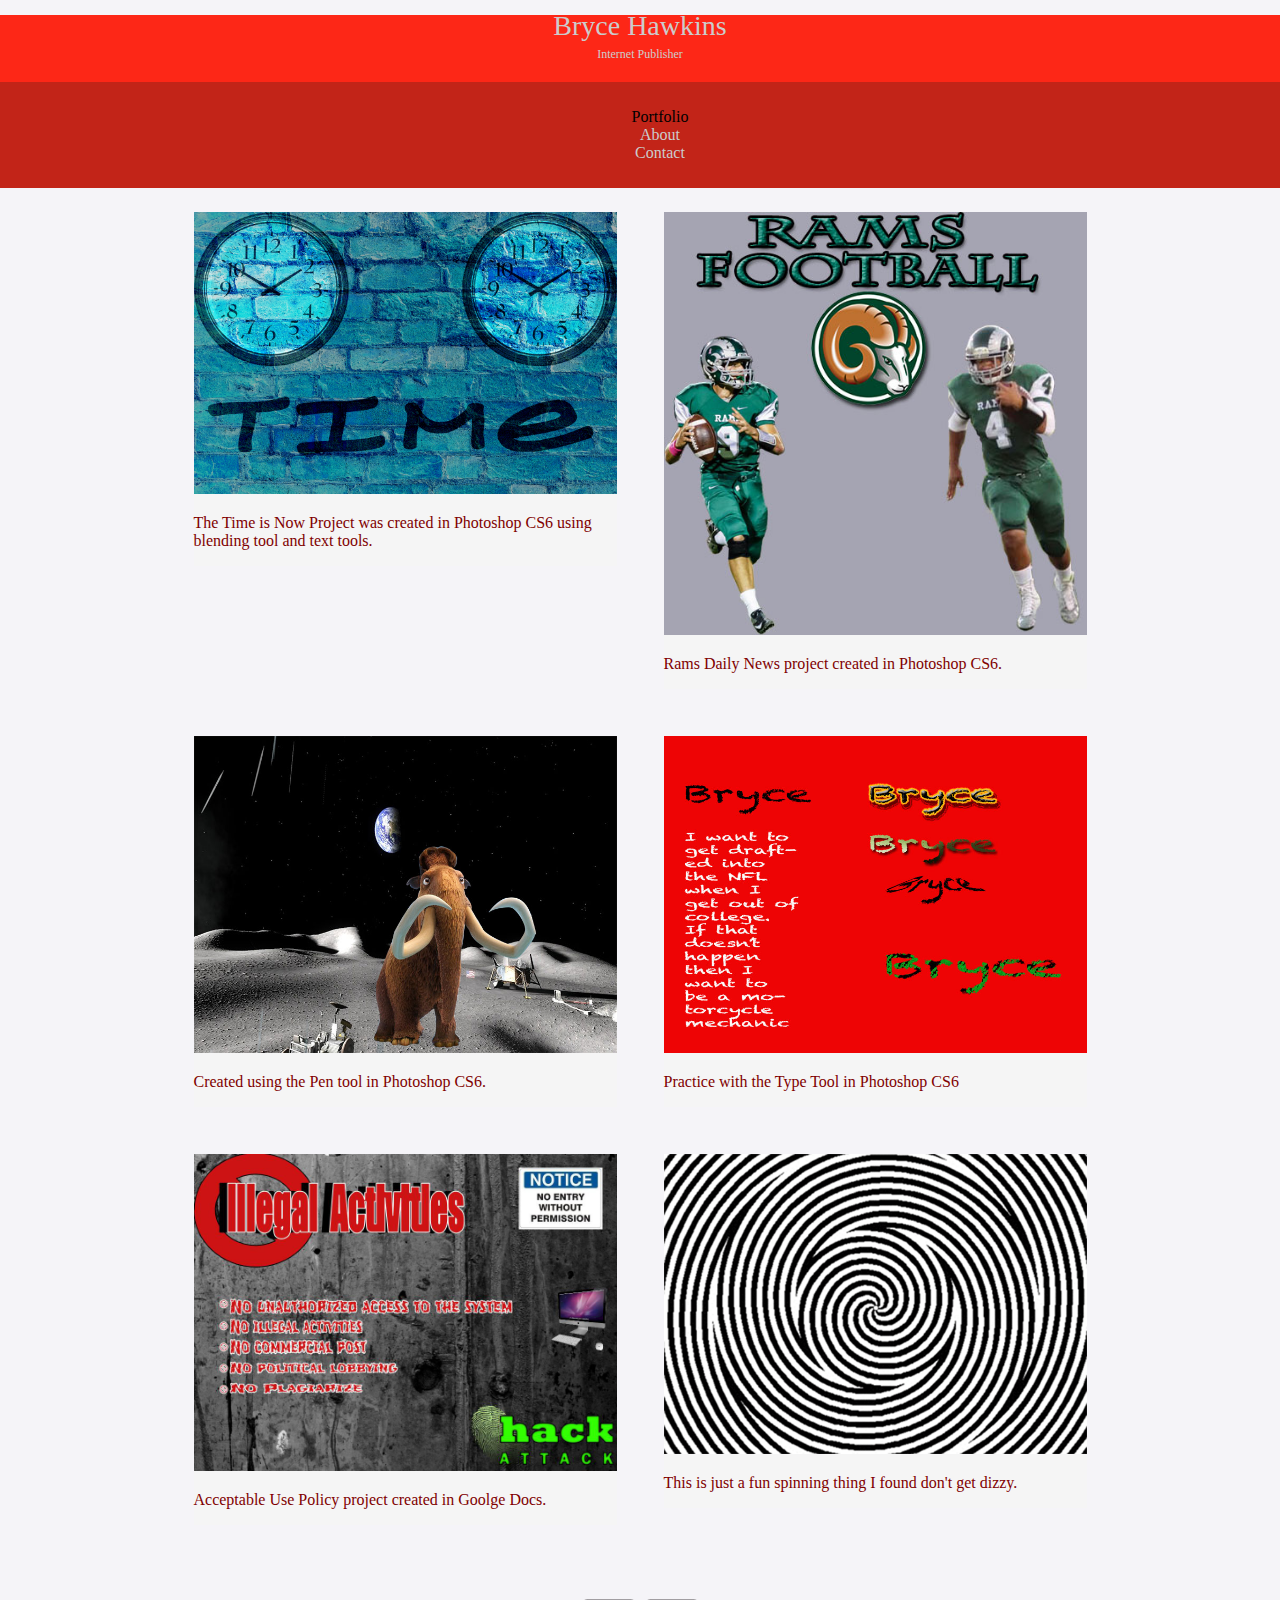
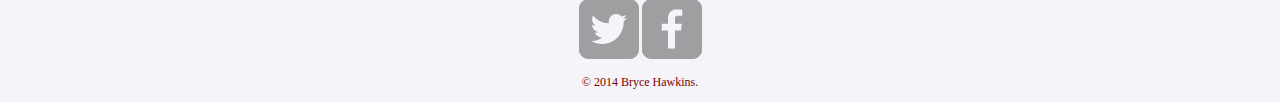
<file: index.html>
<!DOCTYPE html>
<html>
  <head>
    <meta charset="utf-8">
    <title>Bryce Hawkins | Internet Publisher</title>
    <link rel="stylesheet" href="css/normalize.css">
    <link href='http://fonts.googleapis.com/css?family=Playball' rel='stylesheet' type='text/css'>
    <link rel="stylesheet" href="css/main.css">
  </head>
  <body>
    <header>
      <a href="index.html" id="logo">
        <h1>Bryce Hawkins</h1>
        <h2>Internet Publisher</h2>
      </a>
      <nav>
        <ul>
          <li><a href="index.html" class="selected">Portfolio</a></li>
          <li><a href="about.html">About</a></li>
          <li><a href="contact.html">Contact</a></li>
        </ul>
      </nav>
    </header>
    <div id="wrapper">
      <section>
        <ul id="gallery">
          <li>
            <a href="img/hawkins_ip2_time.jpg">
              <img src="img/hawkins_ip2_time.jpg" alt="">
              <p>The Time is Now Project was created in Photoshop CS6 using blending tool and text tools.</p>
            </a>
          </li>
          <li>
            <a href="img/hawkins_rdn_contest.jpg">
              <img src="img/hawkins_rdn_contest.jpg" alt="">
              <p>Rams Daily News project created in Photoshop CS6.</p>
            </a>
          </li>
          <li>
            <a href="img/pentool.jpg">
              <img src="img/pentool.jpg" alt="">
              <p>Created using the Pen tool in Photoshop CS6.</p>
            </a>
          </li>
          <li>
            <a href="img/typetool.jpg">
              <img src="img/typetool.jpg" alt="">
              <p>Practice with the Type Tool in Photoshop CS6</p>
            </a>
          </li>
          <li>
            <a href="img/aup.jpg">
              <img src="img/aup.jpg" alt="">
              <p>Acceptable Use Policy project created in Goolge Docs.</p>
            </a>
          </li>
          <li>
            <a href="img/spin.gif">
              <img src="img/spin.gif" alt="">
              <p>This is just a fun spinning thing I found don't get dizzy.</p>
            </a>
          </li>
        </ul>
      </section>
      <footer>
        <a href="http://twitter.com/nickrp"><img src="img/twitter-wrap.png" alt="Twitter Logo"></a>
        <a href="http://facebook.com/nickpettit"><img src="img/facebook-wrap.png" alt="Facebook Logo"></a>
        <p>&copy; 2014 Bryce Hawkins.</p>
      </footer>
    </div>
  </body>
</html>
</file>
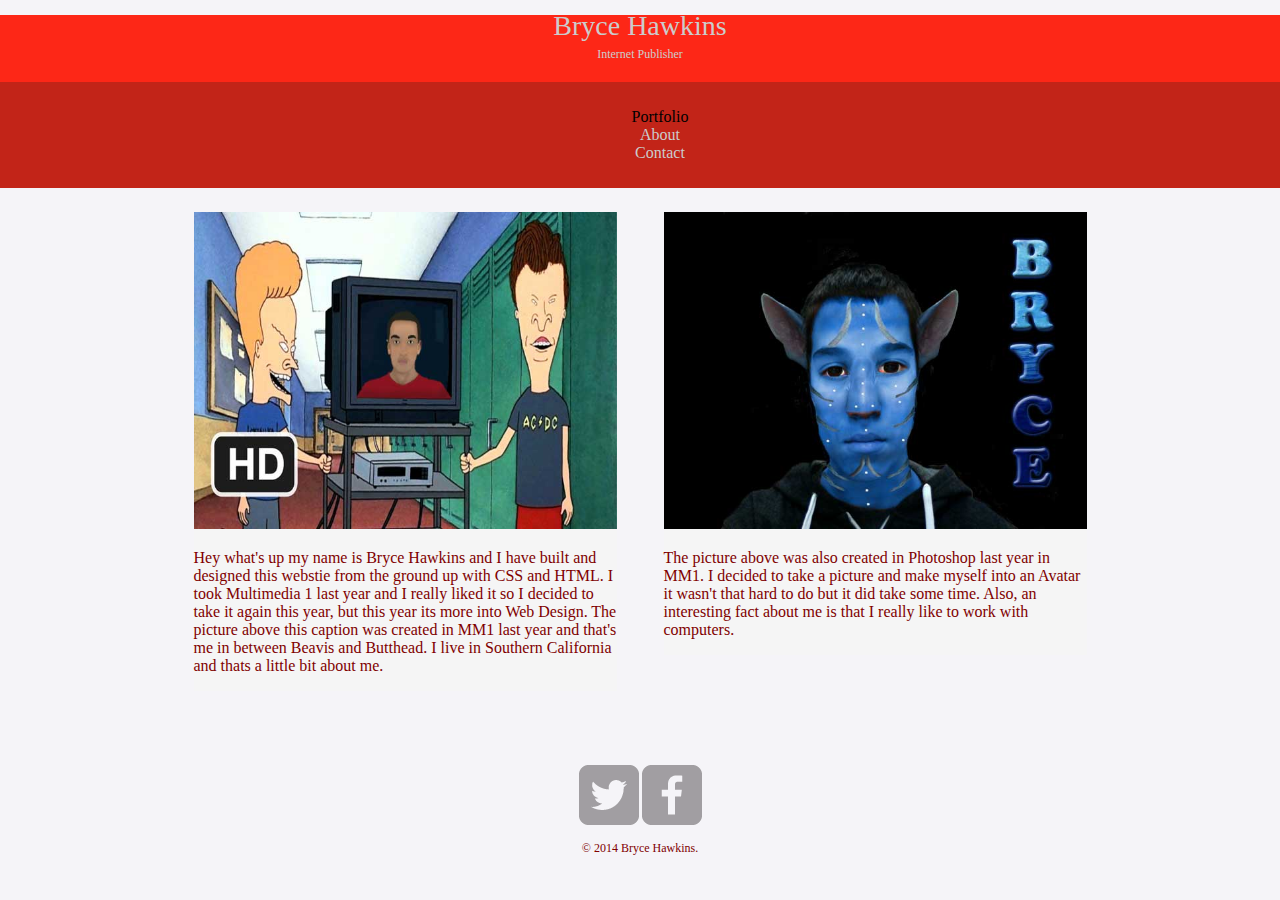
<file: about.html>
<!DOCTYPE html>
<html>
  <head>
    <meta charset="utf-8">
    <title>Bryce Hawkins | Internet Publisher</title>
    <link rel="stylesheet" href="css/normalize.css">
    <link href='http://fonts.googleapis.com/css?family=Playball' rel='stylesheet' type='text/css'>
    <link rel="stylesheet" href="css/main.css">
  </head>
  <body>
    <header>
      <a href="index.html" id="logo">
        <h1>Bryce Hawkins</h1>
        <h2>Internet Publisher</h2>
      </a>
      <nav>
        <ul>
          <li><a href="index.html" class="selected">Portfolio</a></li>
          <li><a href="about.html">About</a></li>
          <li><a href="contact.html">Contact</a></li>
        </ul>
      </nav>
    </header>
    <div id="wrapper">
      <section>
        <ul id="gallery">
          <li>
            <a href="img/portrait.jpg">
              <img src="img/portrait.jpg" alt="">
              <p>Hey what's up my name is Bryce Hawkins and I have built and designed this webstie from the ground up with CSS and HTML. I took Multimedia 1 last year and I really liked it so I decided to take it again this year, but this year its more into Web Design. The picture above this caption was created in MM1 last year and that's me in between Beavis and Butthead. I live in Southern California and thats a little bit about me.</p>
            </a>
          </li>
          <li>
            <a href="img/avatar.jpg">
              <img src="img/avatar.jpg" alt="">
              <p>The picture above was also created in Photoshop last year in MM1. I decided to take a picture and make myself into an Avatar it wasn't that hard to do but it did take some time. Also, an interesting fact about me is that I really like to work with computers.</p>
            </a>
          </li>
        </ul>
      </section>
      <footer>
        <a href="http://twitter.com/bryceh"><img src="img/twitter-wrap.png" alt="Twitter Logo"></a>
        <a href="http://facebook.com/brycehawkins"><img src="img/facebook-wrap.png" alt="Facebook Logo"></a>
        <p>&copy; 2014 Bryce Hawkins.</p>
      </footer>
    </div>
  </body>
</html>
</file>
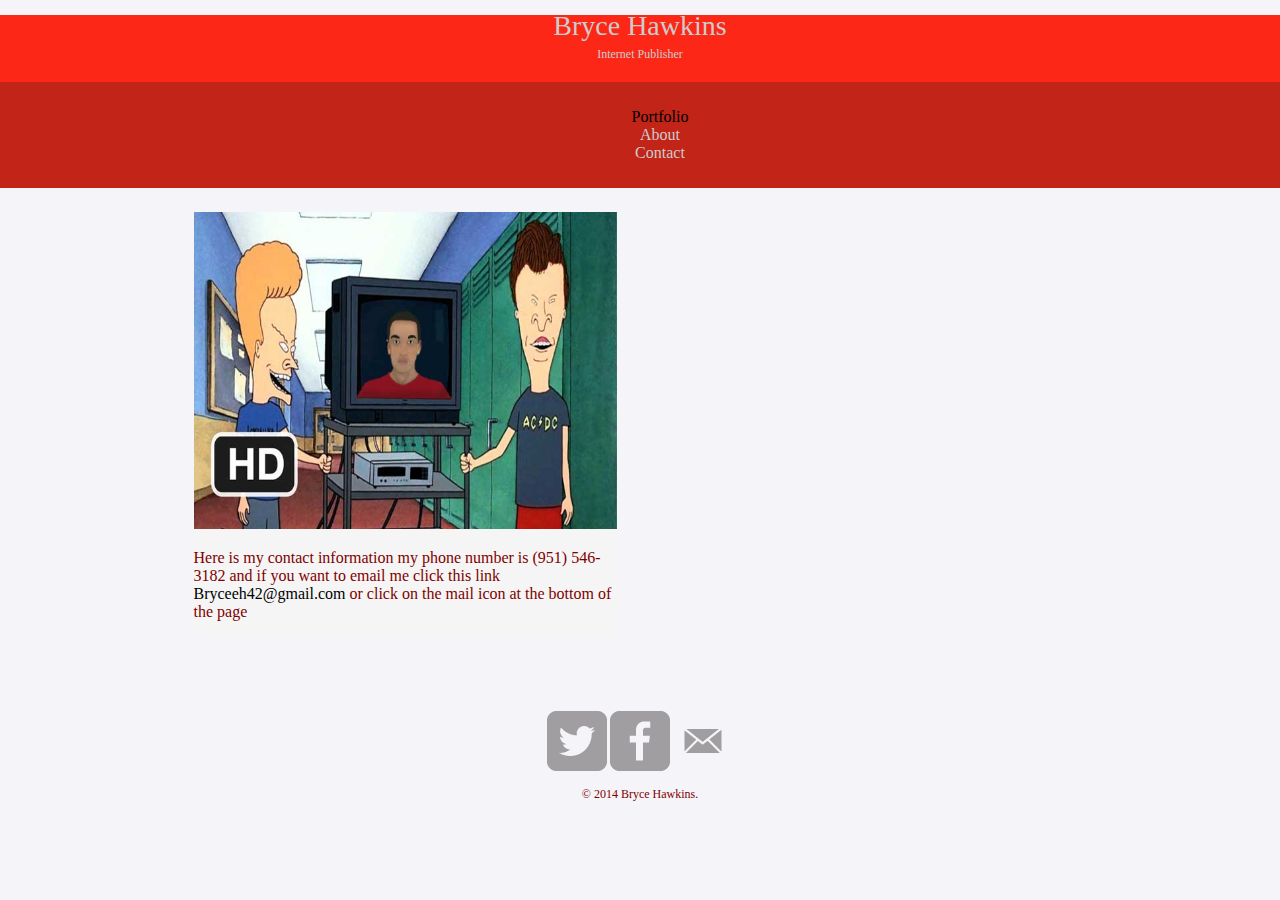
<file: contact.html>
<!DOCTYPE html>
<html>
  <head>
    <meta charset="utf-8">
    <title>Bryce Hawkins | Internet Publisher</title>
    <link rel="stylesheet" href="css/normalize.css">
    <link href='http://fonts.googleapis.com/css?family=Playball' rel='stylesheet' type='text/css'>
    <link rel="stylesheet" href="css/main.css">
  </head>
  <body>
    <header>
      <a href="index.html" id="logo">
        <h1>Bryce Hawkins</h1>
        <h2>Internet Publisher</h2>
      </a>
      <nav>
        <ul>
          <li><a href="index.html" class="selected">Portfolio</a></li>
          <li><a href="about.html">About</a></li>
          <li><a href="contact.html">Contact</a></li>
        </ul>
      </nav>
    </header>
    <div id="wrapper">
      <section>
        <ul id="gallery">
          <li>
              <img src="img/portrait.jpg" alt="">
              <p>Here is my contact information my phone number is (951) 546-3182 and if you want to email me click this link <a href="mailto:Bryceeh42@gmail.com.com">Bryceeh42@gmail.com</a> or click on the mail icon at the bottom of the page
              </p>
          </li>
        </ul>
      </section>
      <footer>
        <a href="http://twitter.com/bryceh"><img src="img/twitter-wrap.png" alt="Twitter Logo"></a>
        <a href="http://facebook.com/brycehawkins"><img src="img/facebook-wrap.png" alt="Facebook Logo"></a>
        <a href="mailto:Bryceeh42@gmail.com.com"><img src="img/mail.png" alt""></a>
        <p>&copy; 2014 Bryce Hawkins.</p>
      </footer>
    </div>
  </body>
</html>
</file>
<file: css/main.css>
/**********************************
GENERAL
***********************************/

body {
  font-family: 'Courgette', cursive;
}

#wrapper {
  max-width: 940px;
  margin: 0 auto;
  padding: 0 5%;
}

a {
  text-decoration: none;
}

img {
  max-width: 100%;
}



/**********************************
HEADING
***********************************/

#logo {
  text-align: center;
  margin: 0;
}

h1 {
  font font-family: 'Courgette', cursive;
  margin: 15px 0;
  font-size: 1.75em;
  font-weight: normal;
  line-height: 0.8em;
}

h2 {
  font-size: 0.75em;
  margin: -5px 0 0;
  font-weight: normal;
}



/**********************************
NAVIGATION
***********************************/

nav {
  text-align: center;
  padding: 10px 0;
  margin: 20px 0 0;
}



/**********************************
FOOTER
***********************************/

footer {
  font-size: 0.75em;
  text-align: center;
  clear: both;
  padding-top: 50px;
  color: #ccc;
}



/**********************************
PAGE: PORTFOLIO
***********************************/

#gallery {
  margin: 0;
  padding: 0;
  list-style: none;
}

#gallery li {
  float: left;
  width: 45%;
  margin: 2.5%;
  background-color: #f5f5f5;
  color: #fd2717;
}



/**********************************
COLORS
***********************************/

/* site body */
body {
  background-color: #f5f4f8;
  color: #999;
}

/* blue header */
header {
  background: #fd2717;
  border-color: #c22418;
}

/* nav background on mobile */
nav {
  background: #c22418;
}

/* logo text */
h1, h2 {
  color: #ccc;
}

/* links */
a {
  color: black;
}

/* nav link */
nav a, nav a:visited {
  color: #ccc;
}

/* selected nav link */
nav a.selected, nav a:hover {
  color: black;
}

p {
  color: maroon;

}
</file>
